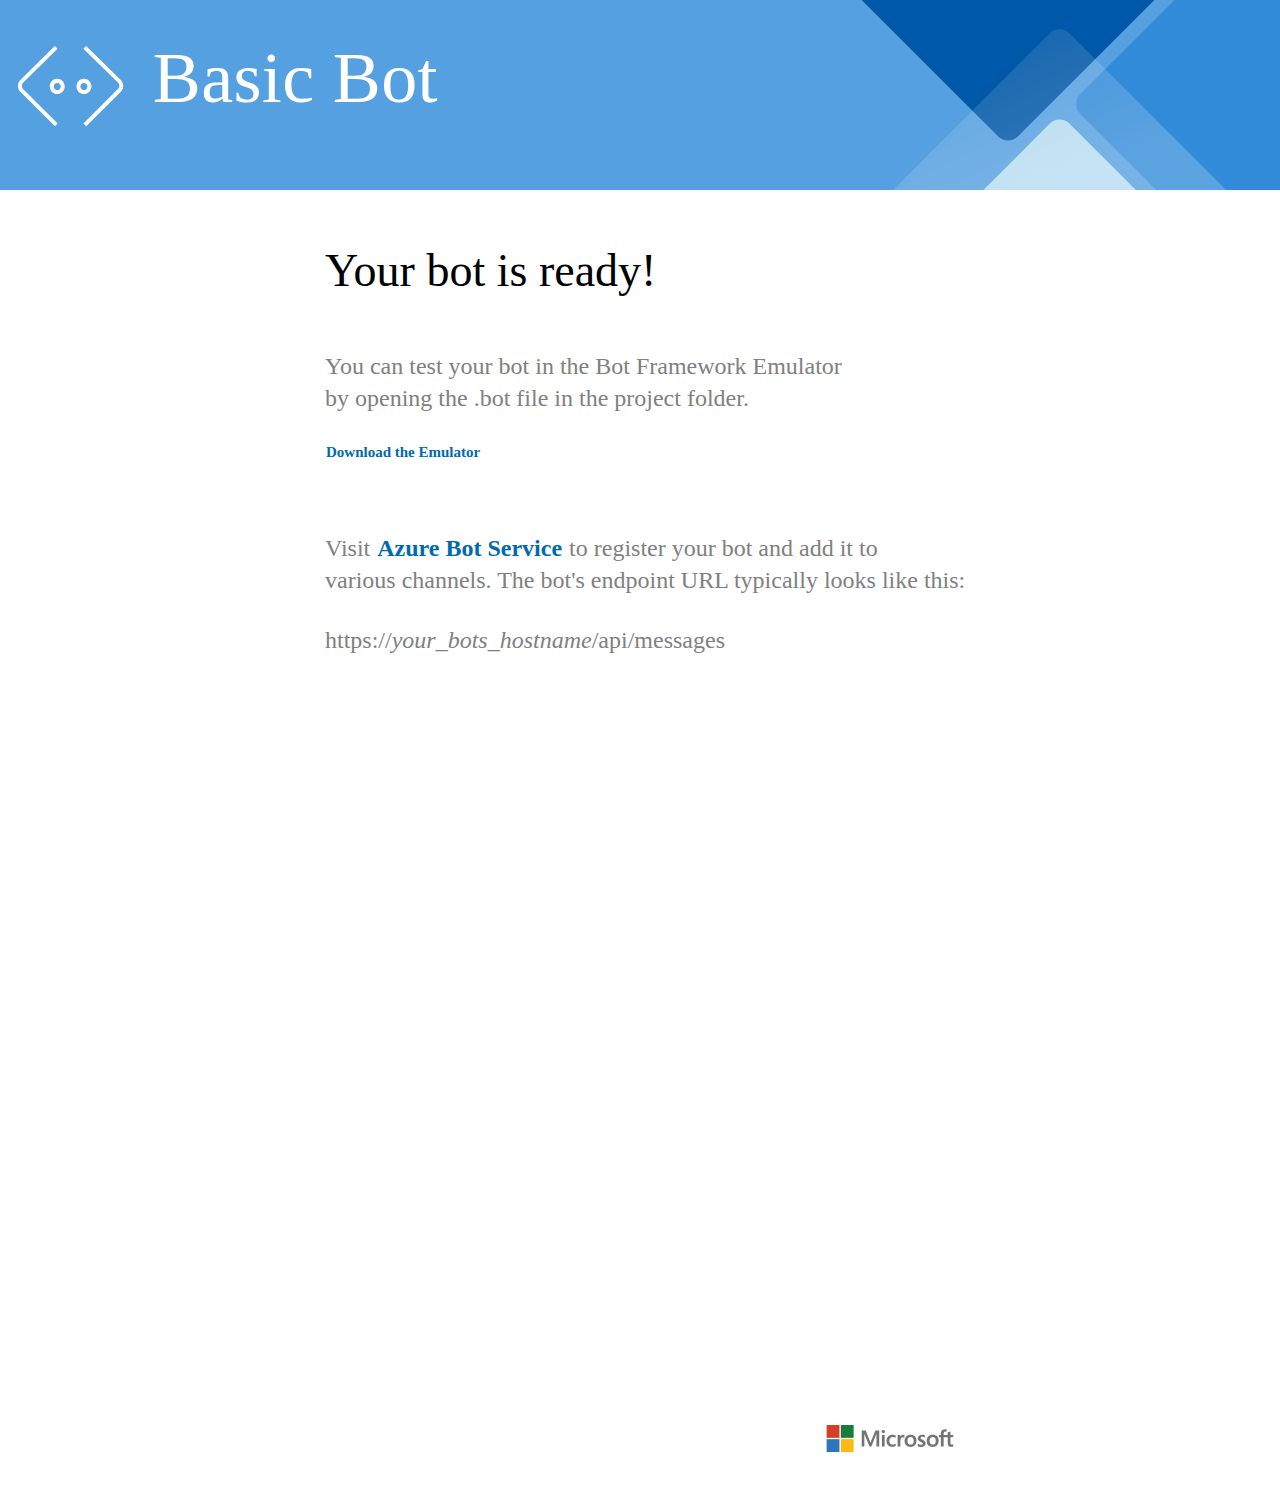
<file: Botler/obj/Release/netcoreapp2.0/PubTmp/Out/wwwroot/default.htm>
﻿<!DOCTYPE html>
<html lang="en">

<head>
    <meta charset="utf-8">
    <meta name="viewport" content="width=device-width, initial-scale=1">
    <title>Basic Bot sample</title>
    <style>
        body {
            margin: 0px;
            padding: 0px;
            font-family: Segoe UI;
        }

        html,
        body {
            height: 100%;
        }

        header {
            background-image: url("data:image/svg+xml,%3Csvg version='1.1' id='Layer_1' xmlns='http://www.w3.org/2000/svg' xmlns:xlink='http://www.w3.org/1999/xlink' x='0px' y='0px' viewBox='0 0 4638.9 651.6' style='enable-background:new 0 0 4638.9 651.6;' xml:space='preserve'%3E%3Cstyle type='text/css'%3E .st0%7Bfill:%2355A0E0;%7D .st1%7Bfill:none;%7D .st2%7Bfill:%230058A8;%7D .st3%7Bfill:%23328BD8;%7D .st4%7Bfill:%23B6DCF1;%7D .st5%7Bopacity:0.2;fill:url(%23SVGID_1_);enable-background:new ;%7D%0A%3C/style%3E%3Crect y='1.1' class='st0' width='4640' height='646.3'/%3E%3Cpath class='st1' d='M3987.8,323.6L4310.3,1.1h-65.6l-460.1,460.1c-17.5,17.5-46.1,17.5-63.6,0L3260.9,1.1H0v646.3h3660.3 L3889,418.7c17.5-17.5,46.1-17.5,63.6,0l228.7,228.7h66.6l-260.2-260.2C3970.3,369.8,3970.3,341.1,3987.8,323.6z'/%3E%3Cpath class='st2' d='M3784.6,461.2L4244.7,1.1h-983.9l460.1,460.1C3738.4,478.7,3767.1,478.7,3784.6,461.2z'/%3E%3Cpath class='st3' d='M4640,1.1h-329.8l-322.5,322.5c-17.5,17.5-17.5,46.1,0,63.6l260.2,260.2H4640L4640,1.1L4640,1.1z'/%3E%3Cpath class='st4' d='M3889,418.8l-228.7,228.7h521.1l-228.7-228.7C3935.2,401.3,3906.5,401.3,3889,418.8z'/%3E%3ClinearGradient id='SVGID_1_' gradientUnits='userSpaceOnUse' x1='3713.7576' y1='438.1175' x2='3911.4084' y2='14.2535' gradientTransform='matrix(1 0 0 -1 0 641.3969)'%3E%3Cstop offset='0' style='stop-color:%23FFFFFF;stop-opacity:0.5'/%3E%3Cstop offset='1' style='stop-color:%23FFFFFF'/%3E%3C/linearGradient%3E%3Cpath class='st5' d='M3952.7,124.5c-17.5-17.5-46.1-17.5-63.6,0l-523,523h1109.6L3952.7,124.5z'/%3E%3C/svg%3E%0A");
            background-repeat: no-repeat;
            background-size: 100%;
            background-position: right;
            background-color: #55A0E0;
            width: 100%;
            font-size: 44px;
            height: 120px;
            color: white;
            padding: 30px 0 40px 0px;
            display: inline-block;
        }

        .header-icon {
            background-image: url("data:image/svg+xml;utf8,%3Csvg%20version%3D%221.1%22%20id%3D%22Layer_1%22%20xmlns%3D%22http%3A//www.w3.org/2000/svg%22%20xmlns%3Axlink%3D%22http%3A//www.w3.org/1999/xlink%22%20x%3D%220px%22%20y%3D%220px%22%0A%09%20viewBox%3D%220%200%20150.2%20125%22%20style%3D%22enable-background%3Anew%200%200%20150.2%20125%3B%22%20xml%3Aspace%3D%22preserve%22%3E%0A%3Cstyle%20type%3D%22text/css%22%3E%0A%09.st0%7Bfill%3Anone%3B%7D%0A%09.st1%7Bfill%3A%23FFFFFF%3B%7D%0A%3C/style%3E%0A%3Crect%20x%3D%220.5%22%20class%3D%22st0%22%20width%3D%22149.7%22%20height%3D%22125%22/%3E%0A%3Cg%3E%0A%09%3Cpath%20class%3D%22st1%22%20d%3D%22M59%2C102.9L21.8%2C66c-3.5-3.5-3.5-9.1%2C0-12.5l37-36.5l2.9%2C3l-37%2C36.4c-1.8%2C1.8-1.8%2C4.7%2C0%2C6.6l37.2%2C37L59%2C102.9z%22%0A%09%09/%3E%0A%3C/g%3E%0A%3Cg%3E%0A%09%3Cpath%20class%3D%22st1%22%20d%3D%22M92.5%2C102.9l-3-3l37.2-37c0.9-0.9%2C1.4-2%2C1.4-3.3c0-1.2-0.5-2.4-1.4-3.3L89.5%2C20l2.9-3l37.2%2C36.4%0A%09%09c1.7%2C1.7%2C2.6%2C3.9%2C2.6%2C6.3s-0.9%2C4.6-2.6%2C6.3L92.5%2C102.9z%22/%3E%0A%3C/g%3E%0A%3Cg%3E%0A%09%3Cpath%20class%3D%22st1%22%20d%3D%22M90.1%2C68.4c-4.5%2C0-8-3.5-8-8.1c0-4.5%2C3.5-8.1%2C8-8.1c4.4%2C0%2C8%2C3.7%2C8%2C8.1C98.1%2C64.7%2C94.4%2C68.4%2C90.1%2C68.4z%0A%09%09%20M90.1%2C56.5c-2.2%2C0-3.8%2C1.7-3.8%2C3.9c0%2C2.2%2C1.7%2C3.9%2C3.8%2C3.9c1.9%2C0%2C3.8-1.6%2C3.8-3.9S91.9%2C56.5%2C90.1%2C56.5z%22/%3E%0A%3C/g%3E%0A%3Cg%3E%0A%09%3Cpath%20class%3D%22st1%22%20d%3D%22M61.4%2C68.4c-4.5%2C0-8-3.5-8-8.1c0-4.5%2C3.5-8.1%2C8-8.1c4.4%2C0%2C8%2C3.7%2C8%2C8.1C69.5%2C64.7%2C65.8%2C68.4%2C61.4%2C68.4z%0A%09%09%20M61.4%2C56.5c-2.2%2C0-3.8%2C1.7-3.8%2C3.9c0%2C2.2%2C1.7%2C3.9%2C3.8%2C3.9c1.9%2C0%2C3.8-1.6%2C3.8-3.9S63.3%2C56.5%2C61.4%2C56.5z%22/%3E%0A%3C/g%3E%0A%3C/svg%3E%0A");
            background-repeat: no-repeat;
            float: left;
            height: 140px;
            width: 140px;
            display: inline-block;
            vertical-align: middle;
        }

        .header-text {
            padding-left: 1%;
            color: #FFFFFF;
            font-family: "Segoe UI";
            font-size: 72px;
            font-weight: 300;
            letter-spacing: 0.35px;
            line-height: 96px;
            display: inline-block;
            vertical-align: middle;
        }

        .header-inner-container {
            min-width: 480px;
            max-width: 1366px;
            margin-left: auto;
            margin-right: auto;
            vertical-align: middle;
        }

            .header-inner-container::after {
                content: "";
                clear: both;
                display: table;
            }

        .main-content-area {
            padding-left: 30px;
        }

        .content-title {
            color: #000000;
            font-family: "Segoe UI";
            font-size: 46px;
            font-weight: 300;
            line-height: 62px;
        }

        .main-text {
            color: #808080;
            font-size: 24px;
            font-family: "Segoe UI";
            font-size: 24px;
            font-weight: 200;
            line-height: 32px;
        }

        .main-text-p1 {
            padding-top: 48px;
            padding-bottom: 28px;
        }

        .endpoint {
            height: 32px;
            width: 571px;
            color: #808080;
            font-family: "Segoe UI";
            font-size: 24px;
            font-weight: 200;
            line-height: 32px;
            padding-top: 28px;
        }

        .how-to-build-section {
            padding-top: 20px;
            padding-left: 30px;
        }

            .how-to-build-section > h3 {
                font-size: 16px;
                font-weight: 600;
                letter-spacing: 0.35px;
                line-height: 22px;
                margin: 0 0 24px 0;
                text-transform: uppercase;
            }

        .step-container {
            display: flex;
            align-items: stretch;
            position: relative;
        }

            .step-container dl {
                border-left: 1px solid #A0A0A0;
                display: block;
                padding: 0 24px;
                margin: 0;
            }

                .step-container dl > dt::before {
                    background-color: white;
                    border: 1px solid #A0A0A0;
                    border-radius: 100%;
                    content: '';
                    left: 47px;
                    height: 11px;
                    position: absolute;
                    width: 11px;
                }

                .step-container dl > .test-bullet::before {
                    background-color: blue;
                }

                .step-container dl > dt {
                    display: block;
                    font-size: inherit;
                    font-weight: bold;
                    line-height: 20px;
                }

                .step-container dl > dd {
                    font-size: inherit;
                    line-height: 20px;
                    margin-left: 0;
                    padding-bottom: 32px;
                }

            .step-container:last-child dl {
                border-left: 1px solid transparent;
            }

        .ctaLink {
            background-color: transparent;
            border: 1px solid transparent;
            color: #006AB1;
            cursor: pointer;
            font-weight: 600;
            padding: 0;
            white-space: normal;
        }

            .ctaLink:focus {
                outline: 1px solid #00bcf2;
            }

            .ctaLink:hover {
                text-decoration: underline;
            }

        .step-icon {
            display: flex;
            height: 38px;
            margin-right: 15px;
            width: 38px;
        }

            .step-icon > div {
                height: 30px;
                width: 30px;
                background-repeat: no-repeat;
            }

        .ms-logo-container {
            min-width: 580px;
            max-width: 980px;
            margin-left: auto;
            margin-right: auto;
            left: 0;
            right: 0;
            transition: bottom 400ms;
        }

        .ms-logo {
            float: right;
            background-image: url("data:image/svg+xml;utf8,%0A%3Csvg%20version%3D%221.1%22%20id%3D%22MS-symbol%22%20xmlns%3D%22http%3A//www.w3.org/2000/svg%22%20xmlns%3Axlink%3D%22http%3A//www.w3.org/1999/xlink%22%20x%3D%220px%22%20y%3D%220px%22%0A%09%20viewBox%3D%220%200%20400%20120%22%20style%3D%22enable-background%3Anew%200%200%20400%20120%3B%22%20xml%3Aspace%3D%22preserve%22%3E%0A%3Cstyle%20type%3D%22text/css%22%3E%0A%09.st0%7Bfill%3Anone%3B%7D%0A%09.st1%7Bfill%3A%23737474%3B%7D%0A%09.st2%7Bfill%3A%23D63F26%3B%7D%0A%09.st3%7Bfill%3A%23167D3E%3B%7D%0A%09.st4%7Bfill%3A%232E76BC%3B%7D%0A%09.st5%7Bfill%3A%23FDB813%3B%7D%0A%3C/style%3E%0A%3Crect%20x%3D%220.6%22%20class%3D%22st0%22%20width%3D%22398.7%22%20height%3D%22119%22/%3E%0A%3Cpath%20class%3D%22st1%22%20d%3D%22M171.3%2C38.4v43.2h-7.5V47.7h-0.1l-13.4%2C33.9h-5l-13.7-33.9h-0.1v33.9h-6.9V38.4h10.8l12.4%2C32h0.2l13.1-32H171.3%0A%09z%20M177.6%2C41.7c0-1.2%2C0.4-2.2%2C1.3-3c0.9-0.8%2C1.9-1.2%2C3.1-1.2c1.3%2C0%2C2.4%2C0.4%2C3.2%2C1.3c0.8%2C0.8%2C1.3%2C1.8%2C1.3%2C3c0%2C1.2-0.4%2C2.2-1.3%2C3%0A%09c-0.9%2C0.8-1.9%2C1.2-3.2%2C1.2s-2.3-0.4-3.1-1.2C178%2C43.8%2C177.6%2C42.8%2C177.6%2C41.7z%20M185.7%2C50.6v31h-7.3v-31H185.7z%20M207.8%2C76.3%0A%09c1.1%2C0%2C2.3-0.3%2C3.6-0.8c1.3-0.5%2C2.5-1.2%2C3.6-2v6.8c-1.2%2C0.7-2.5%2C1.2-4%2C1.5c-1.5%2C0.3-3.1%2C0.5-4.9%2C0.5c-4.6%2C0-8.3-1.4-11.1-4.3%0A%09c-2.9-2.9-4.3-6.6-4.3-11c0-5%2C1.5-9.1%2C4.4-12.3c2.9-3.2%2C7-4.8%2C12.4-4.8c1.4%2C0%2C2.7%2C0.2%2C4.1%2C0.5c1.4%2C0.4%2C2.5%2C0.8%2C3.3%2C1.2v7%0A%09c-1.1-0.8-2.3-1.5-3.4-1.9c-1.2-0.5-2.4-0.7-3.6-0.7c-2.9%2C0-5.2%2C0.9-7%2C2.8c-1.8%2C1.9-2.7%2C4.4-2.7%2C7.6c0%2C3.1%2C0.8%2C5.6%2C2.5%2C7.3%0A%09C202.6%2C75.4%2C204.9%2C76.3%2C207.8%2C76.3z%20M235.7%2C50.1c0.6%2C0%2C1.1%2C0%2C1.6%2C0.1s0.9%2C0.2%2C1.2%2C0.3v7.4c-0.4-0.3-0.9-0.5-1.7-0.8%0A%09c-0.7-0.3-1.6-0.4-2.7-0.4c-1.8%2C0-3.3%2C0.8-4.5%2C2.3c-1.2%2C1.5-1.9%2C3.8-1.9%2C7v15.6h-7.3v-31h7.3v4.9h0.1c0.7-1.7%2C1.7-3%2C3-4%0A%09C232.2%2C50.6%2C233.8%2C50.1%2C235.7%2C50.1z%20M238.9%2C66.6c0-5.1%2C1.4-9.2%2C4.3-12.2c2.9-3%2C6.9-4.5%2C12.1-4.5c4.8%2C0%2C8.6%2C1.4%2C11.3%2C4.3%0A%09c2.7%2C2.9%2C4.1%2C6.8%2C4.1%2C11.7c0%2C5-1.4%2C9-4.3%2C12c-2.9%2C3-6.8%2C4.5-11.8%2C4.5c-4.8%2C0-8.6-1.4-11.4-4.2C240.3%2C75.3%2C238.9%2C71.4%2C238.9%2C66.6z%0A%09%20M246.5%2C66.3c0%2C3.2%2C0.7%2C5.7%2C2.2%2C7.4c1.5%2C1.7%2C3.6%2C2.6%2C6.3%2C2.6c2.7%2C0%2C4.7-0.9%2C6.1-2.6c1.4-1.7%2C2.1-4.2%2C2.1-7.6c0-3.3-0.7-5.8-2.2-7.5%0A%09c-1.4-1.7-3.4-2.5-6-2.5c-2.7%2C0-4.7%2C0.9-6.2%2C2.7C247.2%2C60.5%2C246.5%2C63%2C246.5%2C66.3z%20M281.5%2C58.8c0%2C1%2C0.3%2C1.9%2C1%2C2.5%0A%09c0.7%2C0.6%2C2.1%2C1.3%2C4.4%2C2.2c2.9%2C1.2%2C5%2C2.5%2C6.1%2C3.9c1.2%2C1.5%2C1.8%2C3.2%2C1.8%2C5.3c0%2C2.9-1.1%2C5.3-3.4%2C7c-2.2%2C1.8-5.3%2C2.7-9.1%2C2.7%0A%09c-1.3%2C0-2.7-0.2-4.3-0.5c-1.6-0.3-2.9-0.7-4-1.2v-7.2c1.3%2C0.9%2C2.8%2C1.7%2C4.3%2C2.2c1.5%2C0.5%2C2.9%2C0.8%2C4.2%2C0.8c1.6%2C0%2C2.9-0.2%2C3.6-0.7%0A%09c0.8-0.5%2C1.2-1.2%2C1.2-2.3c0-1-0.4-1.9-1.2-2.5c-0.8-0.7-2.4-1.5-4.6-2.4c-2.7-1.1-4.6-2.4-5.7-3.8c-1.1-1.4-1.7-3.2-1.7-5.4%0A%09c0-2.8%2C1.1-5.1%2C3.3-6.9c2.2-1.8%2C5.1-2.7%2C8.6-2.7c1.1%2C0%2C2.3%2C0.1%2C3.6%2C0.4c1.3%2C0.2%2C2.5%2C0.6%2C3.4%2C0.9v6.9c-1-0.6-2.1-1.2-3.4-1.7%0A%09c-1.3-0.5-2.6-0.7-3.8-0.7c-1.4%2C0-2.5%2C0.3-3.2%2C0.8C281.9%2C57.1%2C281.5%2C57.8%2C281.5%2C58.8z%20M297.9%2C66.6c0-5.1%2C1.4-9.2%2C4.3-12.2%0A%09c2.9-3%2C6.9-4.5%2C12.1-4.5c4.8%2C0%2C8.6%2C1.4%2C11.3%2C4.3c2.7%2C2.9%2C4.1%2C6.8%2C4.1%2C11.7c0%2C5-1.4%2C9-4.3%2C12c-2.9%2C3-6.8%2C4.5-11.8%2C4.5%0A%09c-4.8%2C0-8.6-1.4-11.4-4.2C299.4%2C75.3%2C297.9%2C71.4%2C297.9%2C66.6z%20M305.5%2C66.3c0%2C3.2%2C0.7%2C5.7%2C2.2%2C7.4c1.5%2C1.7%2C3.6%2C2.6%2C6.3%2C2.6%0A%09c2.7%2C0%2C4.7-0.9%2C6.1-2.6c1.4-1.7%2C2.1-4.2%2C2.1-7.6c0-3.3-0.7-5.8-2.2-7.5c-1.4-1.7-3.4-2.5-6-2.5c-2.7%2C0-4.7%2C0.9-6.2%2C2.7%0A%09C306.3%2C60.5%2C305.5%2C63%2C305.5%2C66.3z%20M353.9%2C56.6h-10.9v25h-7.4v-25h-5.2v-6h5.2v-4.3c0-3.3%2C1.1-5.9%2C3.2-8c2.1-2.1%2C4.8-3.1%2C8.1-3.1%0A%09c0.9%2C0%2C1.7%2C0%2C2.4%2C0.1c0.7%2C0.1%2C1.3%2C0.2%2C1.8%2C0.4V42c-0.2-0.1-0.7-0.3-1.3-0.5c-0.6-0.2-1.3-0.3-2.1-0.3c-1.5%2C0-2.7%2C0.5-3.5%2C1.4%0A%09s-1.2%2C2.4-1.2%2C4.2v3.7h10.9v-7l7.3-2.2v9.2h7.4v6h-7.4v14.5c0%2C1.9%2C0.3%2C3.3%2C1%2C4c0.7%2C0.8%2C1.8%2C1.2%2C3.3%2C1.2c0.4%2C0%2C0.9-0.1%2C1.5-0.3%0A%09c0.6-0.2%2C1.1-0.4%2C1.6-0.7v6c-0.5%2C0.3-1.2%2C0.5-2.3%2C0.7c-1.1%2C0.2-2.1%2C0.3-3.2%2C0.3c-3.1%2C0-5.4-0.8-6.9-2.5c-1.5-1.6-2.3-4.1-2.3-7.4%0A%09V56.6z%22/%3E%0A%3Cg%3E%0A%09%3Crect%20x%3D%2231%22%20y%3D%2224%22%20class%3D%22st2%22%20width%3D%2234.2%22%20height%3D%2234.2%22/%3E%0A%09%3Crect%20x%3D%2268.8%22%20y%3D%2224%22%20class%3D%22st3%22%20width%3D%2234.2%22%20height%3D%2234.2%22/%3E%0A%09%3Crect%20x%3D%2231%22%20y%3D%2261.8%22%20class%3D%22st4%22%20width%3D%2234.2%22%20height%3D%2234.2%22/%3E%0A%09%3Crect%20x%3D%2268.8%22%20y%3D%2261.8%22%20class%3D%22st5%22%20width%3D%2234.2%22%20height%3D%2234.2%22/%3E%0A%3C/g%3E%0A%3C/svg%3E%0A");
        }

        .ms-logo-container > div {
            min-height: 60px;
            width: 150px;
            background-repeat: no-repeat;
        }

        .row {
            padding: 90px 0px 0 20px;
            min-width: 480px;
            max-width: 1366px;
            margin-left: auto;
            margin-right: auto;
        }

        .column {
            float: left;
            width: 45%;
            padding-right: 20px;
        }

        .row:after {
            content: "";
            display: table;
            clear: both;
        }

        a {
            text-decoration: none;
        }

        .download-the-emulator {
            height: 20px;
            color: #0063B1;
            font-size: 15px;
            line-height: 20px;
            padding-bottom: 70px;
        }

        .how-to-iframe {
            max-width: 700px !important;
            min-width: 650px !important;
            height: 700px !important;
        }

        .remove-frame-height {
            height: 10px;
        }

        @media only screen and (max-width: 1300px) {
            .ms-logo {
                padding-top: 30px;
            }

            .header-text {
                font-size: 40x;
            }

            .column {
                float: none;
                padding-top: 30px;
                width: 100%;
            }

            .ms-logo-container {
                padding-top: 30px;
                min-width: 480px;
                max-width: 650px;
                margin-left: auto;
                margin-right: auto;
            }

            .row {
                padding: 20px 0px 0 20px;
                min-width: 480px;
                max-width: 650px;
                margin-left: auto;
                margin-right: auto;
            }
        }

        @media only screen and (max-width: 1370px) {
            header {
                background-color: #55A0E0;
                background-size: auto 200px;
            }
        }

        @media only screen and (max-width: 1230px) {
            header {
                background-color: #55A0E0;
                background-size: auto 200px;
            }

            .header-text {
                font-size: 44px;
            }

            .header-icon {
                height: 120px;
                width: 120px;
            }
        }

        @media only screen and (max-width: 1000px) {
            header {
                background-color: #55A0E0;
                background-image: none;
            }
        }

        @media only screen and (max-width: 632px) {
            .header-text {
                font-size: 32px;
            }

            .row {
                padding: 10px 0px 0 10px;
                max-width: 490px !important;
                min-width: 410px !important;
            }

            .endpoint {
                font-size: 25px;
            }

            .main-text {
                font-size: 20px;
            }

            .step-container dl > dd {
                font-size: 14px;
            }

            .column {
                padding-right: 5px;
            }

            .header-icon {
                height: 110px;
                width: 110px;
            }

            .how-to-iframe {
                max-width: 480px !important;
                min-width: 400px !important;
                height: 650px !important;
                overflow: hidden;
            }
        }

        .remove-frame-height {
            max-height: 10px;
        }
    </style>
    <script>
        document.addEventListener('DOMContentLoaded', function () {
            loadFrame();
        });
        var loadFrame = function () {
            var iframe = document.createElement('iframe');
            iframe.setAttribute("id", "iframe");
            var offLineHTMLContent = "";
            var frameElement = document.getElementById("how-to-iframe");
            if (window.navigator.onLine) {
                iframe.src = 'https://docs.botframework.com/static/abs/pages/f5.htm';
                iframe.setAttribute("scrolling", "no");
                iframe.setAttribute("frameborder", "0");
                iframe.setAttribute("width", "100%");
                iframe.setAttribute("height", "100%");
                var frameDiv = document.getElementById("how-to-iframe");
                frameDiv.appendChild(iframe);
            } else {
                frameElement.classList.add("remove-frame-height");
            }
        };
    </script>
</head>

<body>
    <header class="header">
        <div class="header-inner-container">
            <div class="header-icon" style="display: inline-block"></div>
            <div class="header-text" style="display: inline-block">Basic Bot</div>
        </div>
    </header>
    <div class="row">
        <div class="column" class="main-content-area">
            <div class="content-title">Your bot is ready!</div>
            <div class="main-text main-text-p1">
                You can test your bot in the Bot Framework Emulator<br />
                by opening the .bot file in the project folder.
            </div>
            <div class="main-text download-the-emulator">
                <a class="ctaLink" href="https://aka.ms/bot-framework-F5-download-emulator"
                   target="_blank">Download the Emulator</a>
            </div>
            <div class="main-text">
                Visit <a class="ctaLink" href="https://aka.ms/bot-framework-F5-abs-home" target="_blank">
                    Azure
                    Bot Service
                </a> to register your bot and add it to<br />
                various channels. The bot's endpoint URL typically looks
                like this:
            </div>
            <div class="endpoint">https://<i>your_bots_hostname</i>/api/messages</div>
        </div>
        <div class="column how-to-iframe" id="how-to-iframe"></div>
    </div>
    </div>
    <div class="ms-logo-container">
        <div class="ms-logo"></div>
    </div>
</body>

</html>
</file>
